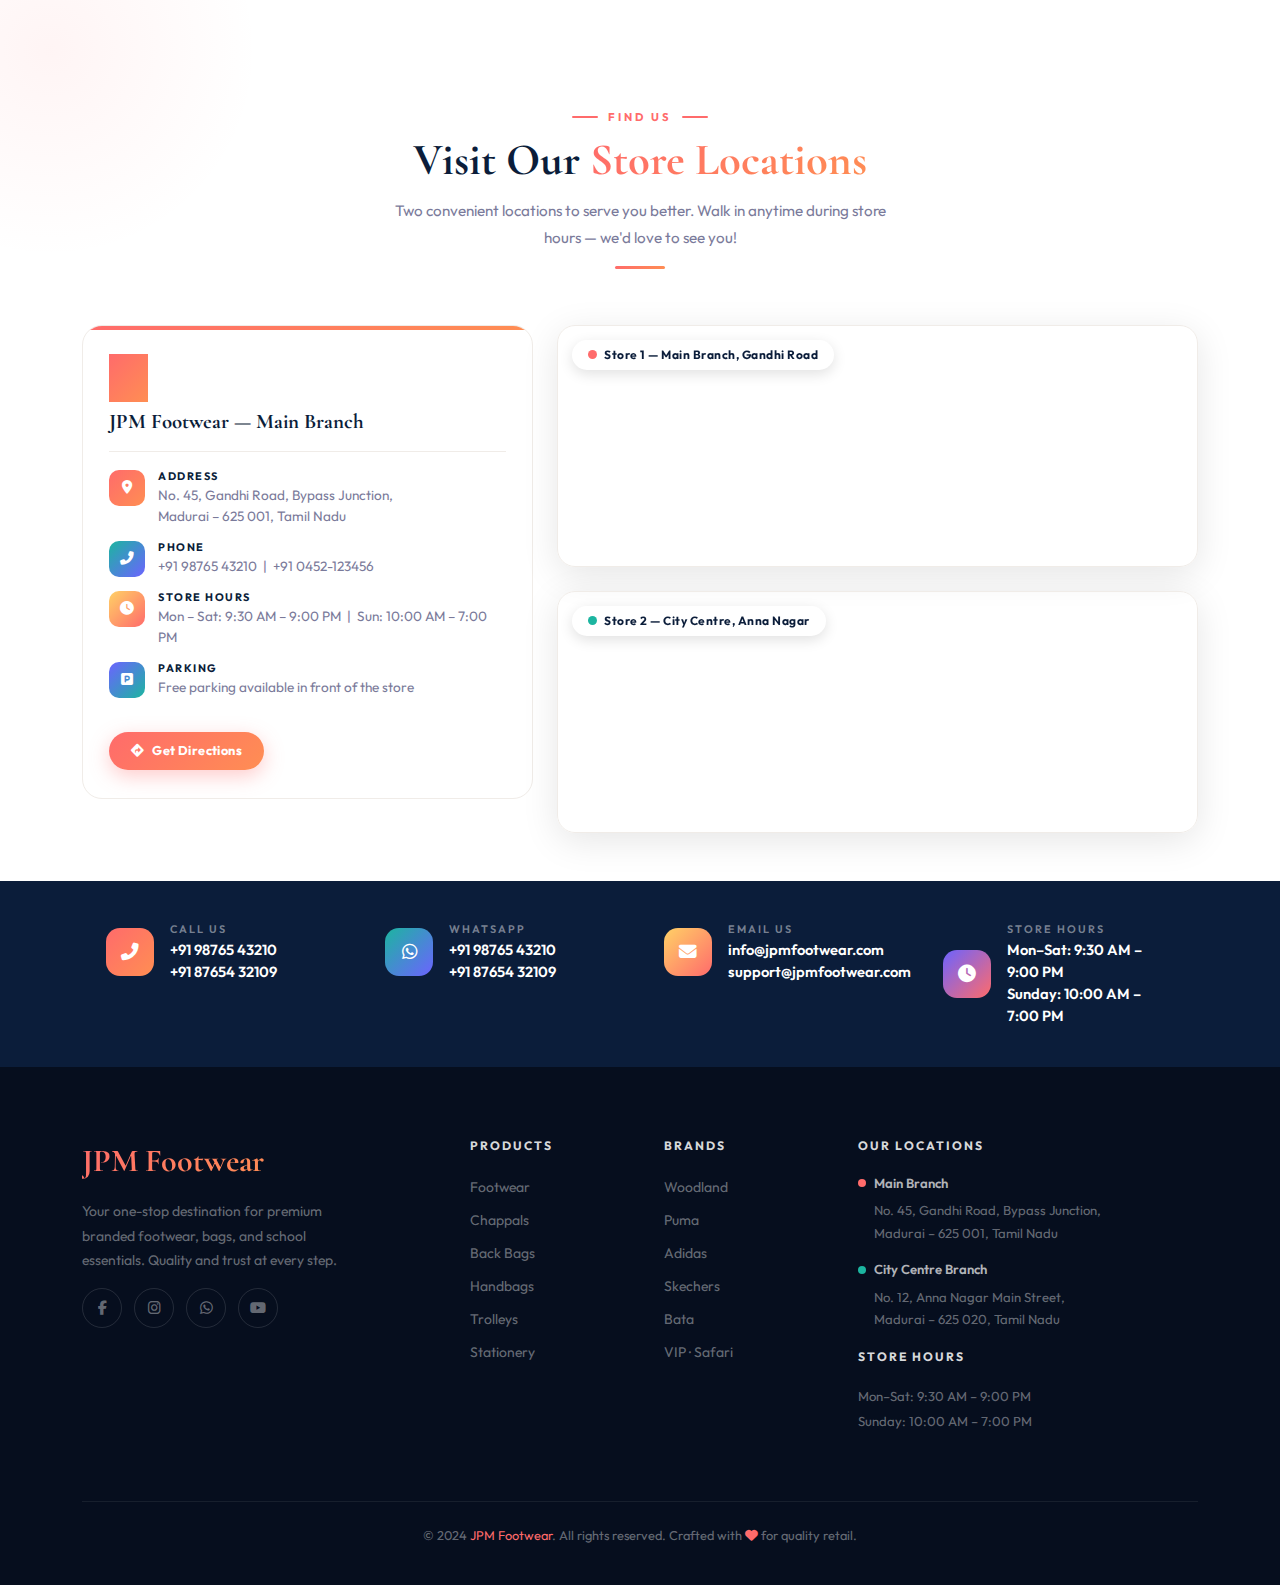
<file: section.html>
<!DOCTYPE html>
<html lang="en">
<head>
<meta charset="UTF-8"/>
<meta name="viewport" content="width=device-width, initial-scale=1.0"/>
<title>JPM Footwear – Contact & Footer</title>
<link rel="stylesheet" href="https://cdnjs.cloudflare.com/ajax/libs/bootstrap/5.3.2/css/bootstrap.min.css"/>
<link rel="stylesheet" href="https://cdnjs.cloudflare.com/ajax/libs/font-awesome/6.5.0/css/all.min.css"/>
<link href="https://fonts.googleapis.com/css2?family=Cormorant+Garamond:ital,wght@0,700;0,800;1,700&family=Outfit:wght@300;400;500;600;700&display=swap" rel="stylesheet"/>
<style>

/* ═══════════════════════════════════════
   ROOT
═══════════════════════════════════════ */
:root {
  --coral:  #FF6B6B;
  --orange: #FF8E53;
  --teal:   #1CB5A0;
  --navy:   #0B1D3A;
  --gold:   #FFD166;
  --purple: #6C63FF;
  --light:  #FFF9F5;
  --muted:  #7a7a9a;
  --g1: linear-gradient(135deg,#FF6B6B,#FF8E53);
  --g2: linear-gradient(135deg,#1CB5A0,#6C63FF);
  --g3: linear-gradient(135deg,#FFD166,#FF6B6B);
}
*,*::before,*::after{box-sizing:border-box;margin:0;padding:0;}
body{font-family:'Outfit',sans-serif;overflow-x:hidden;}

/* ═══════════════════════════════════════
   REVEAL ANIMATION
═══════════════════════════════════════ */
.reveal{opacity:0;transform:translateY(30px);transition:opacity .7s ease,transform .7s ease;}
.reveal.show{opacity:1;transform:none;}
.d1{transition-delay:.1s;} .d2{transition-delay:.2s;} .d3{transition-delay:.3s;}

/* ═══════════════════════════════════════
   SECTION HEADER HELPERS
═══════════════════════════════════════ */
.eyebrow{
  display:inline-flex;align-items:center;gap:10px;
  font-size:.7rem;letter-spacing:3px;text-transform:uppercase;
  font-weight:700;color:var(--coral);margin-bottom:10px;
}
.eyebrow span{width:26px;height:2px;background:var(--coral);border-radius:2px;display:block;}

/* ═══════════════════════════════════════
   CONTACT  —  WHITE BG
═══════════════════════════════════════ */
#contact{
  padding:100px 0 0;
  background:#ffffff;
  position:relative;
  overflow:hidden;
}

/* Subtle top-left colour accent */
#contact::before{
  content:'';position:absolute;
  top:-160px;left:-160px;
  width:420px;height:420px;border-radius:50%;
  background:radial-gradient(circle,rgba(255,107,107,.07),transparent 70%);
  pointer-events:none;
}

/* ── Section title ── */
.ct-head{margin-bottom:56px;text-align:center;}
.ct-title{
  font-family:'Cormorant Garamond',serif;
  font-size:clamp(2rem,3.5vw,3rem);font-weight:800;
  color:var(--navy);line-height:1.15;
}
.ct-title span{
  background:var(--g1);
  -webkit-background-clip:text;-webkit-text-fill-color:transparent;
  background-clip:text;
}
.ct-sub{
  font-size:.95rem;color:var(--muted);
  line-height:1.8;max-width:500px;margin:10px auto 0;
}
.ct-line{
  width:50px;height:3px;background:var(--g1);
  border-radius:3px;margin:14px auto 0;
}

/* ── LEFT: location cards ── */
.loc-card{
  background:#fff;
  border:1.5px solid #f0ece8;
  border-radius:20px;
  padding:28px 26px;
  position:relative;
  overflow:hidden;
  transition:transform .3s,box-shadow .3s;
  height:100%;
}
.loc-card::before{
  content:'';position:absolute;
  top:0;left:0;right:0;height:4px;
  border-radius:20px 20px 0 0;
}
.loc-card:hover{transform:translateY(-5px);box-shadow:0 16px 48px rgba(0,0,0,.1);}

.loc-card.card-1::before{background:var(--g1);}
.loc-card.card-2::before{background:var(--g2);}

.store-num{
  font-family:'Cormorant Garamond',serif;
  font-size:3rem;font-weight:800;
  line-height:1;margin-bottom:4px;
  -webkit-background-clip:text;-webkit-text-fill-color:transparent;
  background-clip:text;display:inline-block;
}
.store-num.n1{background:var(--g1);}
.store-num.n2{background:var(--g2);}

.store-name{
  font-family:'Cormorant Garamond',serif;
  font-size:1.3rem;font-weight:800;
  color:var(--navy);margin-bottom:18px;
  padding-bottom:14px;
  border-bottom:1px solid #f0ece8;
}

.linfo{display:flex;align-items:flex-start;gap:13px;margin-bottom:14px;}
.linfo:last-child{margin-bottom:0;}
.linfo-ico{
  width:36px;height:36px;border-radius:10px;
  flex-shrink:0;display:flex;align-items:center;
  justify-content:center;font-size:.85rem;color:#fff;
}
.linfo-ico.ico1{background:var(--g1);}
.linfo-ico.ico2{background:var(--g2);}
.linfo-ico.ico3{background:var(--g3);}
.linfo-ico.ico4{background:linear-gradient(135deg,#6C63FF,#1CB5A0);}
.linfo-text h6{
  font-size:.68rem;letter-spacing:1.5px;
  text-transform:uppercase;font-weight:700;
  color:var(--navy);margin-bottom:2px;
}
.linfo-text p{
  font-size:.85rem;color:var(--muted);
  line-height:1.55;margin:0;
}

/* Direction button */
.dir-btn{
  display:inline-flex;align-items:center;gap:8px;
  margin-top:20px;padding:9px 22px;border-radius:50px;
  font-size:.8rem;font-weight:700;letter-spacing:.4px;
  text-decoration:none;color:#fff;border:none;cursor:pointer;
  transition:transform .2s,box-shadow .2s;
}
.dir-btn:hover{transform:translateY(-2px);color:#fff;}
.dir-btn.d-1{background:var(--g1);box-shadow:0 6px 20px rgba(255,107,107,.35);}
.dir-btn.d-2{background:var(--g2);box-shadow:0 6px 20px rgba(28,181,160,.35);}

/* ── RIGHT: maps ── */
.map-wrap{
  border-radius:18px;
  overflow:hidden;
  box-shadow:0 8px 36px rgba(0,0,0,.1);
  border:1.5px solid #f0ece8;
  position:relative;
}
.map-label{
  position:absolute;top:14px;left:14px;z-index:10;
  background:#fff;border-radius:50px;
  padding:6px 16px;
  font-size:.75rem;font-weight:700;
  color:var(--navy);letter-spacing:.5px;
  box-shadow:0 4px 14px rgba(0,0,0,.12);
  display:flex;align-items:center;gap:7px;
}
.map-dot{
  width:9px;height:9px;border-radius:50%;
  animation:mapPulse 1.8s ease-in-out infinite;
}
@keyframes mapPulse{0%,100%{opacity:1;transform:scale(1);}50%{opacity:.6;transform:scale(1.3);}}
.map-wrap iframe{
  width:100%;
  height:240px;
  border:none;
  display:block;
  filter:saturate(1.1) contrast(1.02);
}

/* ── Quick contact strip (below maps) ── */
.quick-strip{
  margin-top:60px;
  background:var(--navy);
  padding:40px 0;
}
.qs-item{
  display:flex;align-items:center;gap:16px;
  padding:0 24px;
}
.qs-item+.qs-item{border-left:1px solid rgba(255,255,255,.1);}
.qs-ico{
  width:48px;height:48px;border-radius:14px;
  flex-shrink:0;display:flex;align-items:center;
  justify-content:center;font-size:1.1rem;color:#fff;
}
.qs-text p{
  font-size:.68rem;letter-spacing:2px;text-transform:uppercase;
  color:rgba(255,255,255,.45);font-weight:600;margin:0 0 2px;
}
.qs-text a,
.qs-text span{
  font-size:.92rem;font-weight:600;
  color:#fff;text-decoration:none;
  transition:color .2s;display:block;
}
.qs-text a:hover{color:var(--gold);}

/* ═══════════════════════════════════════
   FOOTER
═══════════════════════════════════════ */
footer{
  background:#060e1e;
  padding:70px 0 0;
  color:rgba(255,255,255,.4);
}
.f-brand{
  font-family:'Cormorant Garamond',serif;
  font-size:2rem;font-weight:800;
  background:var(--g1);
  -webkit-background-clip:text;-webkit-text-fill-color:transparent;
  background-clip:text;display:inline-block;margin-bottom:14px;
}
.f-text{font-size:.87rem;line-height:1.75;max-width:270px;}
.f-h{
  color:rgba(255,255,255,.85);font-size:.76rem;
  font-weight:700;letter-spacing:2px;
  text-transform:uppercase;margin-bottom:18px;
}
.f-ul{list-style:none;padding:0;}
.f-ul li{margin-bottom:9px;}
.f-ul a{
  color:rgba(255,255,255,.4);font-size:.87rem;
  text-decoration:none;transition:color .2s;
}
.f-ul a:hover{color:var(--coral);}
.soc{display:flex;gap:12px;margin-top:22px;}
.si{
  width:40px;height:40px;border-radius:50%;
  border:1.5px solid rgba(255,255,255,.12);
  display:flex;align-items:center;justify-content:center;
  color:rgba(255,255,255,.4);font-size:.9rem;
  text-decoration:none;transition:all .25s;
}
.si:hover{background:var(--g1);border-color:transparent;color:#fff;transform:translateY(-3px);}

/* Footer bottom bar */
.f-bot{
  border-top:1px solid rgba(255,255,255,.07);
  padding:24px 0;margin-top:52px;
  text-align:center;font-size:.8rem;
}
.f-bot span{color:var(--coral);}

/* Scroll to top */
#stt{
  position:fixed;bottom:28px;right:28px;
  width:46px;height:46px;border-radius:50%;
  background:var(--g1);color:#fff;border:none;
  display:none;align-items:center;justify-content:center;
  font-size:1rem;cursor:pointer;z-index:999;
  box-shadow:0 6px 24px rgba(255,107,107,.5);
  transition:transform .2s;
}
#stt.show{display:flex;}
#stt:hover{transform:translateY(-3px);}

/* ═══════════════════════════════════════
   RESPONSIVE
═══════════════════════════════════════ */
@media(max-width:991px){
  .qs-item+.qs-item{border-left:none;border-top:1px solid rgba(255,255,255,.1);padding-top:18px;margin-top:18px;}
  .qs-item{padding:0;}
}
@media(max-width:767px){
  #contact{padding:70px 0 0;}
  .map-wrap iframe{height:200px;}
  .loc-card{margin-bottom:16px;}
}
@media(max-width:480px){
  .ct-title{font-size:1.8rem;}
}
</style>
</head>
<body>

<!-- CONTACT -->
<section id="contact">
  <div class="container">

    <!-- Section Header -->
    <div class="ct-head reveal">
      <div class="eyebrow" style="justify-content:center;">
        <span></span>Find Us<span></span>
      </div>
      <h2 class="ct-title">Visit Our <span>Store Locations</span></h2>
      <p class="ct-sub">Two convenient locations to serve you better. Walk in anytime during store hours — we'd love to see you!</p>
      <div class="ct-line"></div>
    </div>

    <div class="row g-4 align-items-start">

      <!-- ══ LEFT: 2 Location Cards ══ -->
      <div class="col-lg-5">
        <div class="row g-4">

          <!-- Store 1 -->
          <div class="col-12 reveal d1">
            <div class="loc-card card-1">
              <div class="store-num n1">01</div>
              <div class="store-name">JPM Footwear — Main Branch</div>

              <div class="linfo">
                <div class="linfo-ico ico1"><i class="fas fa-map-marker-alt"></i></div>
                <div class="linfo-text">
                  <h6>Address</h6>
                  <p>No. 45, Gandhi Road, Bypass Junction,<br/>Madurai – 625 001, Tamil Nadu</p>
                </div>
              </div>

              <div class="linfo">
                <div class="linfo-ico ico2"><i class="fas fa-phone-alt"></i></div>
                <div class="linfo-text">
                  <h6>Phone</h6>
                  <p>+91 98765 43210 &nbsp;|&nbsp; +91 0452-123456</p>
                </div>
              </div>

              <div class="linfo">
                <div class="linfo-ico ico3"><i class="fas fa-clock"></i></div>
                <div class="linfo-text">
                  <h6>Store Hours</h6>
                  <p>Mon – Sat: 9:30 AM – 9:00 PM &nbsp;|&nbsp; Sun: 10:00 AM – 7:00 PM</p>
                </div>
              </div>

              <div class="linfo">
                <div class="linfo-ico ico4"><i class="fas fa-parking"></i></div>
                <div class="linfo-text">
                  <h6>Parking</h6>
                  <p>Free parking available in front of the store</p>
                </div>
              </div>

              <a href="https://maps.google.com/?q=Madurai+Gandhi+Road" target="_blank" class="dir-btn d-1">
                <i class="fas fa-directions"></i> Get Directions
              </a>
            </div>
          </div>

        </div>
      </div>
      <!-- /LEFT -->

      <!-- ══ RIGHT: 2 Maps ══ -->
      <div class="col-lg-7">
        <div class="row g-4">

          <!-- Map 1 -->
          <div class="col-12 reveal d2">
            <div class="map-wrap">
              <div class="map-label">
                <span class="map-dot" style="background:#FF6B6B;"></span>
                Store 1 — Main Branch, Gandhi Road
              </div>
              <iframe
                src="https://www.google.com/maps/embed?pb=!1m18!1m12!1m3!1d3930.0!2d78.1198!3d9.9252!2m3!1f0!2f0!3f0!3m2!1i1024!2i768!4f13.1!3m3!1m2!1s0x3b00c582b1189633%3A0xdc955b9b5a4dbb74!2sMadurai%2C%20Tamil%20Nadu!5e0!3m2!1sen!2sin!4v1700000000000!5m2!1sen!2sin"
                allowfullscreen="" loading="lazy"
                referrerpolicy="no-referrer-when-downgrade">
              </iframe>
            </div>
          </div>

          <!-- Map 2 -->
          <div class="col-12 reveal d3">
            <div class="map-wrap">
              <div class="map-label">
                <span class="map-dot" style="background:#1CB5A0;"></span>
                Store 2 — City Centre, Anna Nagar
              </div>
              <iframe
                src="https://www.google.com/maps/embed?pb=!1m18!1m12!1m3!1d3929.5!2d78.1450!3d9.9350!2m3!1f0!2f0!3f0!3m2!1i1024!2i768!4f13.1!3m3!1m2!1s0x3b00c58c00000001%3A0x400000000000000!2sAnna%20Nagar%2C%20Madurai%2C%20Tamil%20Nadu!5e0!3m2!1sen!2sin!4v1700000000001!5m2!1sen!2sin"
                allowfullscreen="" loading="lazy"
                referrerpolicy="no-referrer-when-downgrade">
              </iframe>
            </div>
          </div>

        </div>
      </div>
      <!-- /RIGHT MAPS -->

    </div>
  </div>

  <!-- ── Quick Contact Strip ── -->
  <div class="quick-strip mt-5">
    <div class="container">
      <div class="row g-0 justify-content-center">
        <div class="col-sm-6 col-lg-3">
          <div class="qs-item">
            <div class="qs-ico" style="background:var(--g1);">
              <i class="fas fa-phone-alt"></i>
            </div>
            <div class="qs-text">
              <p>Call Us</p>
              <a href="tel:+919876543210">+91 98765 43210</a>
              <a href="tel:+918765432109">+91 87654 32109</a>
            </div>
          </div>
        </div>
        <div class="col-sm-6 col-lg-3">
          <div class="qs-item">
            <div class="qs-ico" style="background:var(--g2);">
              <i class="fab fa-whatsapp"></i>
            </div>
            <div class="qs-text">
              <p>WhatsApp</p>
              <a href="https://wa.me/919876543210" target="_blank">+91 98765 43210</a>
              <a href="https://wa.me/918765432109" target="_blank">+91 87654 32109</a>
            </div>
          </div>
        </div>
        <div class="col-sm-6 col-lg-3">
          <div class="qs-item">
            <div class="qs-ico" style="background:var(--g3);">
              <i class="fas fa-envelope"></i>
            </div>
            <div class="qs-text">
              <p>Email Us</p>
              <a href="mailto:info@jpmfootwear.com">info@jpmfootwear.com</a>
              <a href="mailto:support@jpmfootwear.com">support@jpmfootwear.com</a>
            </div>
          </div>
        </div>
        <div class="col-sm-6 col-lg-3">
          <div class="qs-item">
            <div class="qs-ico" style="background:linear-gradient(135deg,#6C63FF,#FF6B6B);">
              <i class="fas fa-clock"></i>
            </div>
            <div class="qs-text">
              <p>Store Hours</p>
              <span>Mon–Sat: 9:30 AM – 9:00 PM</span>
              <span>Sunday: 10:00 AM – 7:00 PM</span>
            </div>
          </div>
        </div>
      </div>
    </div>
  </div>

</section>
<!-- /CONTACT -->


<!-- FOOTER -->
<footer>
  <div class="container">
    <div class="row g-5">

      <!-- Brand column -->
      <div class="col-lg-4 col-md-6">
        <div class="f-brand">JPM Footwear</div>
        <p class="f-text">Your one-stop destination for premium branded footwear, bags, and school essentials. Quality and trust at every step.</p>
        <div class="soc mt-3">
          <a href="#" class="si"><i class="fab fa-facebook-f"></i></a>
          <a href="#" class="si"><i class="fab fa-instagram"></i></a>
          <a href="#" class="si"><i class="fab fa-whatsapp"></i></a>
          <a href="#" class="si"><i class="fab fa-youtube"></i></a>
        </div>
      </div>

      <!-- Products -->
      <div class="col-lg-2 col-sm-4 col-6">
        <p class="f-h">Products</p>
        <ul class="f-ul">
          <li><a href="#">Footwear</a></li>
          <li><a href="#">Chappals</a></li>
          <li><a href="#">Back Bags</a></li>
          <li><a href="#">Handbags</a></li>
          <li><a href="#">Trolleys</a></li>
          <li><a href="#">Stationery</a></li>
        </ul>
      </div>

      <!-- Brands -->
      <div class="col-lg-2 col-sm-4 col-6">
        <p class="f-h">Brands</p>
        <ul class="f-ul">
          <li><a href="#">Woodland</a></li>
          <li><a href="#">Puma</a></li>
          <li><a href="#">Adidas</a></li>
          <li><a href="#">Skechers</a></li>
          <li><a href="#">Bata</a></li>
          <li><a href="#">VIP · Safari</a></li>
        </ul>
      </div>

      <!-- Locations -->
      <div class="col-lg-4 col-sm-4">
        <p class="f-h">Our Locations</p>
        <div style="margin-bottom:16px;">
          <div style="display:flex;align-items:center;gap:8px;margin-bottom:6px;">
            <span style="width:8px;height:8px;border-radius:50%;background:var(--coral);display:inline-block;flex-shrink:0;"></span>
            <span style="color:rgba(255,255,255,.7);font-size:.82rem;font-weight:600;">Main Branch</span>
          </div>
          <p style="font-size:.82rem;line-height:1.7;padding-left:16px;">No. 45, Gandhi Road, Bypass Junction,<br/>Madurai – 625 001, Tamil Nadu</p>
        </div>
        <div>
          <div style="display:flex;align-items:center;gap:8px;margin-bottom:6px;">
            <span style="width:8px;height:8px;border-radius:50%;background:#1CB5A0;display:inline-block;flex-shrink:0;"></span>
            <span style="color:rgba(255,255,255,.7);font-size:.82rem;font-weight:600;">City Centre Branch</span>
          </div>
          <p style="font-size:.82rem;line-height:1.7;padding-left:16px;">No. 12, Anna Nagar Main Street,<br/>Madurai – 625 020, Tamil Nadu</p>
        </div>
        <div style="margin-top:18px;">
          <p class="f-h">Store Hours</p>
          <p style="font-size:.82rem;line-height:1.85;">Mon–Sat: 9:30 AM – 9:00 PM<br/>Sunday: 10:00 AM – 7:00 PM</p>
        </div>
      </div>

    </div>

    <!-- Bottom bar -->
    <div class="f-bot">
      <p>&copy; 2024 <span>JPM Footwear</span>. All rights reserved. Crafted with <i class="fas fa-heart" style="color:var(--coral);"></i> for quality retail.</p>
    </div>
  </div>
</footer>

<!-- Scroll to Top -->
<button id="stt" onclick="window.scrollTo({top:0,behavior:'smooth'})">
  <i class="fas fa-chevron-up"></i>
</button>

<script src="https://cdnjs.cloudflare.com/ajax/libs/bootstrap/5.3.2/js/bootstrap.bundle.min.js"></script>
<script>
  /* Reveal on scroll */
  const ro = new IntersectionObserver(entries => {
    entries.forEach(e => { if(e.isIntersecting) e.target.classList.add('show'); });
  }, { threshold: 0.1 });
  document.querySelectorAll('.reveal').forEach(el => ro.observe(el));

  /* Scroll to top button */
  window.addEventListener('scroll', () => {
    document.getElementById('stt').classList.toggle('show', window.scrollY > 300);
  });
</script>
</body>
</html>
</file>
